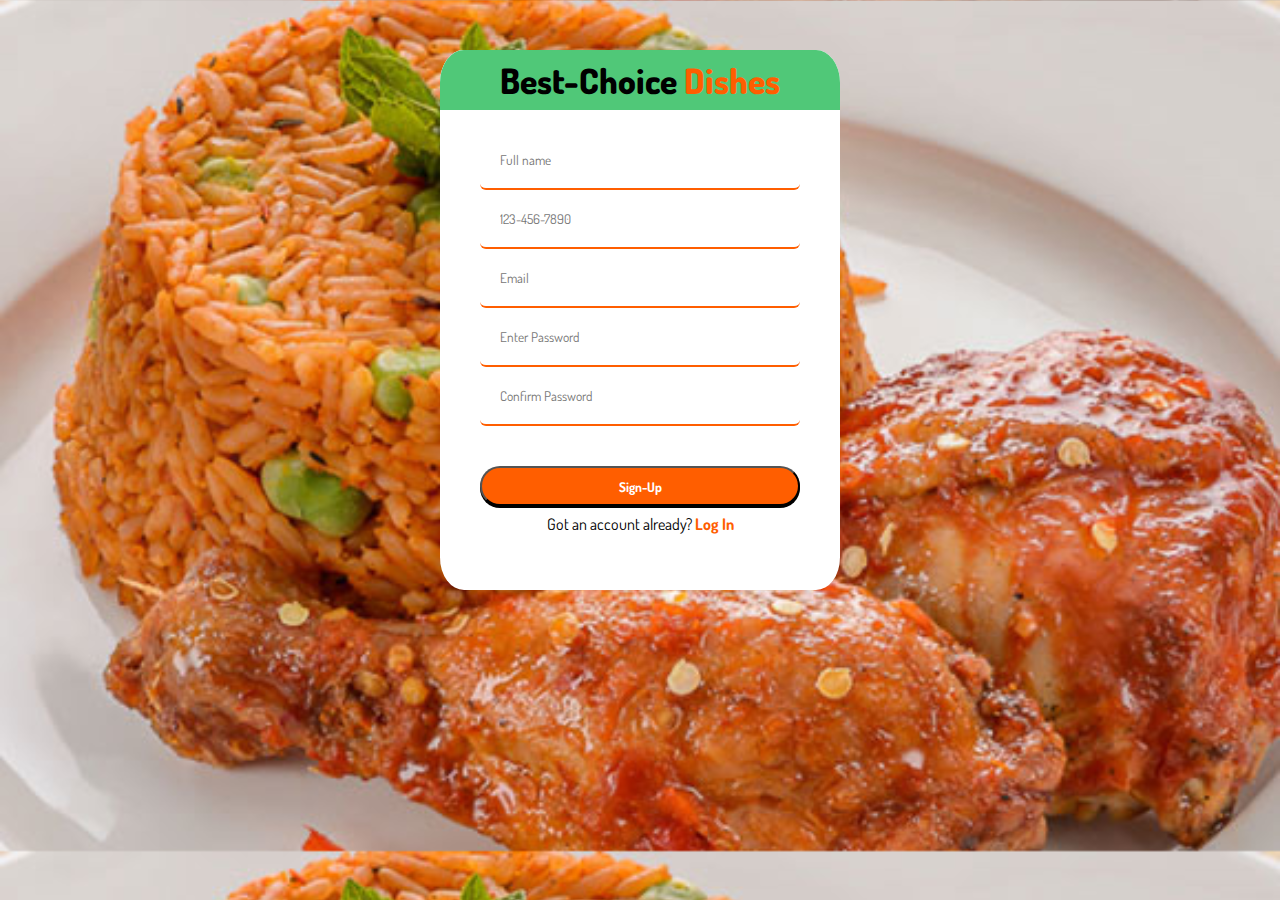
<file: index.html>
<!DOCTYPE html>
<html lang="en">
<head>
    <meta charset="UTF-8">
    <meta http-equiv="X-UA-Compatible" content="IE=edge">
    <meta name="viewport" content="width=device-width, initial-scale=1.0">
    <link rel="stylesheet" href="style.css">
    <link rel="preconnect" href="https://fonts.googleapis.com">
    <link rel="preconnect" href="https://fonts.gstatic.com" crossorigin>
    <link href="https://fonts.googleapis.com/css2?family=Dosis:wght@400;500;600;700&display=swap" rel="stylesheet">
    <title>Sign-Up landing page</title>
    </head>
<body>
    <div class="container">
        <div class="heading">
            <h3><b>Best-Choice <span>Dishes</span></b></h3>
        </div>
        <div class="form">
            <form action="">
                <div class="inputs">
                    <input type="text" name="Full name" id="name" placeholder="Full name" pattern="[a-zA-Z]">
                    <br>
                </div>
                <div class="inputs">
                    <input type="tel" name="phone" id="phone" pattern="[0-9]{3}-[0-9]{3}-[0-9]{4}"
                    placeholder="123-456-7890" >
                </div>
                <div class="inputs">
                    <input type="email" name="mails" id="mails" placeholder="Email" pattern="[a-z0-9.-_%+]+@[a-z0-9.-]+\.[a-z]{2,}$">
                    <br>
                </div>
                <div class="inputs">
                    <input type="password" name="password" id="password" placeholder="Enter Password" pattern=".{8,}" title="Use Eight or more characters">
                    <br>
                </div>
                <div class="inputs">
<!--                    <i class="fa-regular fa-lock"></i>-->
                    <input type="password" name="password" id="password_2" placeholder="Confirm Password" pattern="Use Eight or more characters"  >
                </div>
            </form>
            <div class="btn">
               <a href="log_in.html" id="sign_up" ><button onclick="checkName(), checkPhone(), checkMails(), checkPassword(), checkPassword_2()"><b>Sign-Up</b></button></a>
               <p>Got an account already? <a href="log_in.html" id="log_in"><b>Log In </b></a></p> 
            </div>
        </div>
    </div>
   <!-- <script src="https://kit.fontawesome.com/9ef880edfa.js" crossorigin="anonymous"></script>*/-->
    <script src="main.js">    </script>
</body>
</html>
</file>
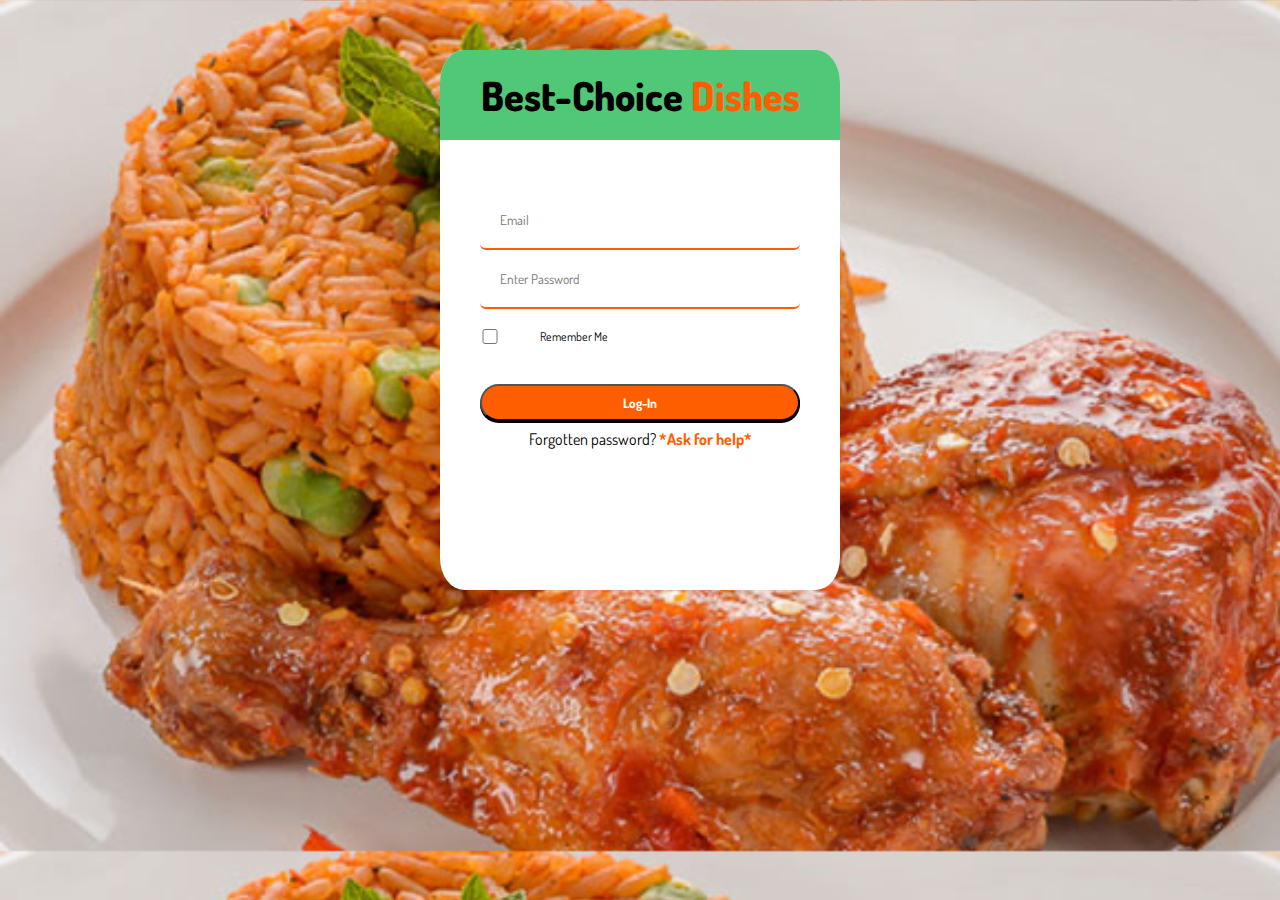
<file: log_in.html>
<!DOCTYPE html>
<html lang="en">
<head>
    <meta charset="UTF-8">
    <meta http-equiv="X-UA-Compatible" content="IE=edge">
    <meta name="viewport" content="width=device-width, initial-scale=1.0">
    <link rel="stylesheet" href="log_in.css">
    <link rel="preconnect" href="https://fonts.googleapis.com">
    <link rel="preconnect" href="https://fonts.gstatic.com" crossorigin>
    <link href="https://fonts.googleapis.com/css2?family=Dosis:wght@400;500;600;700&display=swap" rel="stylesheet">
    <title>Log_In</title>
    </head>
<body>
    <div class="container">
        <div class="heading">
            <h3><b>Best-Choice <span>Dishes</span></b></h3>
        </div>
        <div class="form">
            <form action="">
                <div class="inputs">
                    <input type="email" name="mails" id="mails" placeholder="Email" pattern="[a-z0-9.-_%+]+@[a-z0-9.-]+\.[a-z]{2,}$">
                    <br>
                </div>
                <div class="inputs">
                    <input type="password" name="password" id="password" placeholder="Enter Password" pattern=".{8,}" title="Use Eight or more characters">
                </div>
               <!--
                <div class="inputs" id="remember">
                    <input type="checkbox" name="Remember" class="Remember" id="checkbox"><p id="text-rm">Remember Me </p>
                </div>
                -->
                <label class="checkbox">
                    <input type="checkbox" name="check" id="rememberMe"> Remember Me 
                </label>
            </form>
            <div class="btn">
               <a href="landing.html"><button> <b>Log-In</b></button></a>
               <p>Forgotten password? <a href=""><b>*Ask for help*</b></a></p> 
            </div>
        </div>
    </div>

</body>
</html>
</file>
<file: style.css>
*{
    box-sizing: border-box;
    padding: 0;
    margin: 0;
}
.container{
    border: 0px yellow solid;
    display: flex;
    flex-direction: column;
    overflow: auto;
    height: 100vh;
    background-color: #ffffff;
    justify-content: normal;
    font-family: Dosis;
}
.heading{
    background-image:url("images/chicken_jollof.jpg");
    background-size: 100% 100%;
    background-repeat: no-repeat;
    border: 0px black solid;
    width: 100%;
    height: 50%;
}
h3{
    font-size: 35px;
    color: #000000;
    font-weight:bolder;
    background-color: #50c878;
    text-align: center;
    padding: 2%;
}
h3 span{
    color: #ff5e00;
}
.form{
    border: 0px greenyellow solid;
    width: 100%;
    height: 50%;
}
.inputs{
    border: 0px blue solid;
    width: 100%;
    height: 70%;
    align-self: center;
}
.inputs i{
    position: absolute;
}

input{
    width: 80%;
    padding: 5%;
    margin-top: 5%;
    border: 0;
    border-radius: 6px;
    border-bottom:  2px solid #ff5e00;
    margin: 0% 10% 0% 10% ;
    font-family: Dosis;
    color: #272424;
}
.btn{
    border: 0px red solid;
    width: 100%;
    height: 30%;
    text-align: center;
}
button{
    width: 80%;
    padding: 2% 20%;
    height: 40px;
    background-color: #ff5e00;
    color: #ffffff;
    border-radius: 30px;
    margin-top: 10%;
    box-shadow: 0px  2px #000000;
    font-family: Dosis;
}
p{
    margin-top: 2%;
}
a{
    text-decoration: none;
    color: #ff5e00;
}
p a:hover{
    transform: scale(0.8);
}
@media screen and (min-width: 550px) {
    body{
        background-image: url("images/chicken_jollof.jpg");
        background-size: cover;
    }
    .container{
        width: 400px;
        height: 540px;
        margin: 50px auto;
        border-radius: 6%;
    }
    .heading{
        background-image: none;
        background-color: #ffffff;
        border: 0px black solid;
        width: 100%;
        height: 15%;
    }
    p{
        margin-bottom: 5%;
    }
}
</file>
<file: log_in.css>
*{
    box-sizing: border-box;
    padding: 0;
    margin: 0;
}
.container{
    border: 0px yellow solid;
    display: flex;
    flex-direction: column;
    overflow: auto;
    height: 100vh;
    background-color: #ffffff;
    justify-content: normal;
    font-family: Dosis;
}
.heading{
    background-image:url("images/chicken_jollof.jpg");
    background-size: 100% 100%;
    background-repeat: no-repeat;
    border: 0px black solid;
    width: 100%;
    height: 50%;
    padding-bottom: 10%;
}
h3{
    font-size: 40px;
    color: #000000;
    font-weight:bolder;
    background-color: #50c878;
    text-align: center;
    padding: 5% 2% 5% 2%;
}
h3 span{
    color: #ff5e00;
}
.form{
    border: 0px greenyellow solid;
    width: 100%;
    height: 50%;
    margin-top: 15%;
}
.checkbox{
    display: flex;
    width: 100vw;
    text-align: center;
    padding-top: 5%;
    font-size: 12px;
}
#rememberMe{
    margin: 0;
    padding: 0;
    width: 100px;
    display: inline;
}
.inputs{
    border: 0px blue solid;
    width: 100%;
    height: 70%;
    align-self: center;

}
.inputs i{
    position: absolute;
}

input{
    width: 80%;
    padding: 5%;
    margin-top: 5%;
    border: 0;
    border-radius: 6px;
    border-bottom:  2px solid #ff5e00;
    margin: 0% 10% 0% 10% ;
    font-family: Dosis;
    color: #272424;
}
.btn{
    border: 0px red solid;
    width: 100%;
    height: 30%;
    text-align: center;
}
button{
    width: 80%;
    padding: 2% 20%;
    background-color: #ff5e00;
    color: #ffffff;
    border-radius: 30px;
    margin-top: 10%;
    box-shadow: 0px  2px #000000;
    font-family: Dosis;
}
p{
    margin-top: 2%;
}
a{
    text-decoration: none;
    color: #ff5e00;
}
p a:hover{
    transform: scale(0.8);
}
@media screen and (min-width: 550px) {
    body{
        background-image: url("images/chicken_jollof.jpg");
        background-size: cover;
    }
    .container{
        width: 400px;
        height: 540px;
        margin: 50px auto;
        border-radius: 6%;
    }
    .heading{
        background-image: none;
        background-color: #ffffff;
        border: 0px black solid;
        width: 100%;
        height: 15%;
    }
    p{
        margin-bottom: 5%;
    }
    .checkbox{
        width: 100%;
    }
}
</file>
